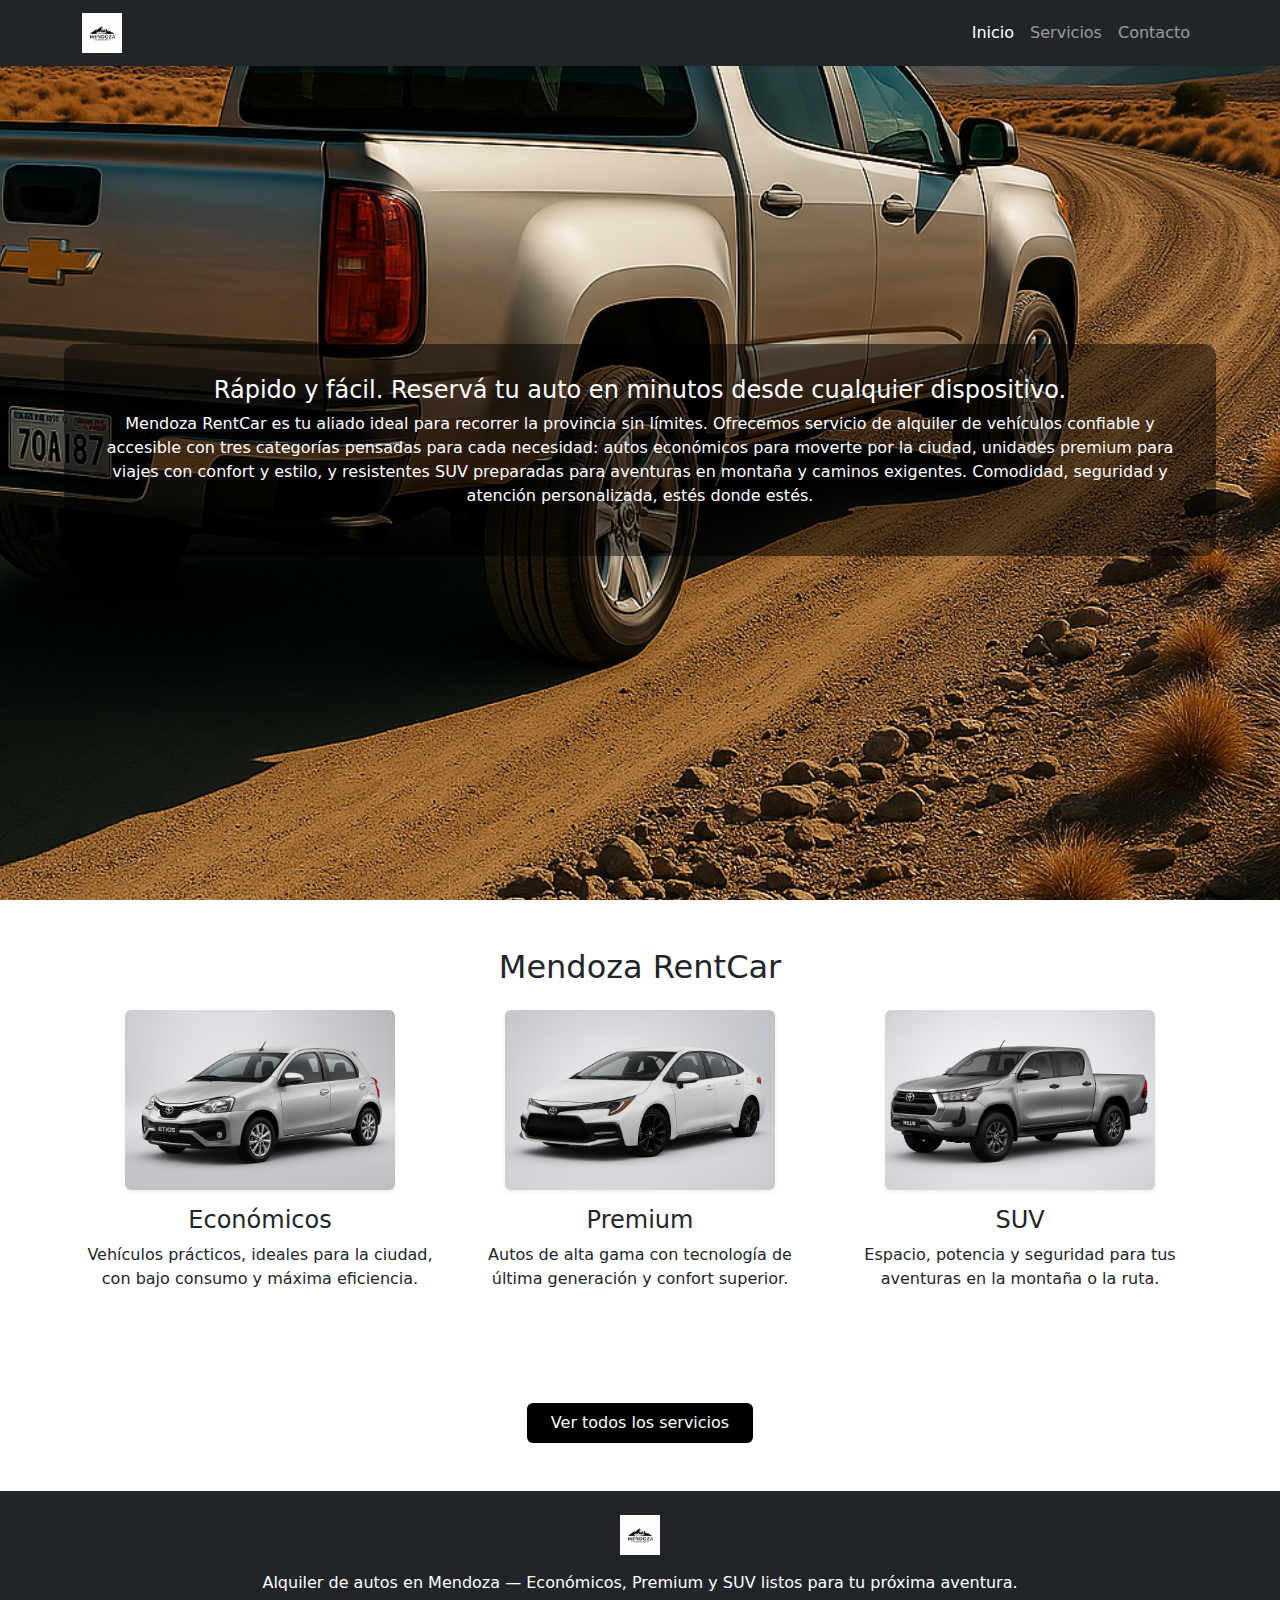
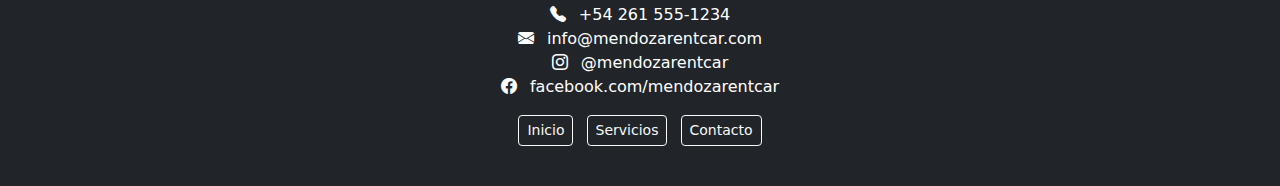
<file: index.html>
<!DOCTYPE html>
<html lang="en">
<head>
    <meta charset="UTF-8">
    <meta name="viewport" content="width=device-width, initial-scale=1.0">
   <link rel="stylesheet" href="styles/css/bootstrap.min.css">
<link rel="stylesheet" href="styles.css">
<link rel="stylesheet" href="https://cdn.jsdelivr.net/npm/bootstrap-icons@1.10.5/font/bootstrap-icons.css">
    <title>MendozaRentcar</title>
</head>
<body>
  <nav class="navbar navbar-expand-lg navbar-dark bg-dark fixed-top">
    <div class="container">
      <a class="navbar-brand" href="#">
  <img src="img\logo.png" alt="MendozaRentcar" style="height: 40px;">
</a>
      <button class="navbar-toggler" type="button" data-bs-toggle="collapse" data-bs-target="#navbarNav">
        <span class="navbar-toggler-icon"></span>
      </button>
      <div class="collapse navbar-collapse" id="navbarNav">
        <ul class="navbar-nav ms-auto">
          <li class="nav-item"><a class="nav-link active" href="#">Inicio</a></li>
          <li class="nav-item"><a class="nav-link" href="servicios.html">Servicios</a></li>
          <li class="nav-item"><a class="nav-link" href="contacto.html">Contacto</a></li>
        </ul>
      </div>
    </div>
  </nav>
  <main>
   <section class="hero-banner">
  <div class="hero-text">
    <h4>Rápido y fácil. Reservá tu auto en minutos desde cualquier dispositivo.</h4>
    <p>Mendoza RentCar es tu aliado ideal para recorrer la provincia sin límites. Ofrecemos servicio de alquiler de vehículos confiable y accesible con tres categorías pensadas para cada necesidad: autos económicos para moverte por la ciudad, unidades premium para viajes con confort y estilo, y resistentes SUV preparadas para aventuras en montaña y caminos exigentes. Comodidad, seguridad y atención personalizada, estés donde estés.
</p>
  </div>

</section>

 <section class="container py-5">
  <h2 class="text-center mb-4">Mendoza RentCar</h2>
  <div class="row">
    <div class="col-md-4 text-center mb-4">
      <img src="img\economico.png" alt="Económicos" class="img-fluid rounded shadow-sm mb-3" style="height: 180px; object-fit: cover;">
      <h4>Económicos</h4>
      <p>Vehículos prácticos, ideales para la ciudad, con bajo consumo y máxima eficiencia.</p>
    </div>

    <div class="col-md-4 text-center mb-4">
      <img src="img\premium.png" alt="Premium" class="img-fluid rounded shadow-sm mb-3" style="height: 180px; object-fit: cover;">
      <h4>Premium</h4>
      <p>Autos de alta gama con tecnología de última generación y confort superior.</p>
    </div>

    <div class="col-md-4 text-center mb-4">
      <img src="img\suv.png" alt="SUV" class="img-fluid rounded shadow-sm mb-3" style="height: 180px; object-fit: cover;">
      <h4>SUV</h4>
      <p>Espacio, potencia y seguridad para tus aventuras en la montaña o la ruta.</p>
    </div>
  </div>
</section>
<div class="text-center mt-4">
    <a href="servicios.html" class="btn boton-negro px-4 py-2">Ver todos los servicios</a>

  </div>
</section>

</main>
<footer class="bg-dark text-white py-4 mt-5">
  <div class="container text-center">
    
    <img src="img/logo.png" alt="Mendoza RentCar" style="height: 40px;" class="mb-3">

    <p class="mb-2">Alquiler de autos en Mendoza — Económicos, Premium y SUV listos para tu próxima aventura.</p>

   
<div class="mb-3">
  <p class="mb-1">
    <i class="bi bi-telephone-fill me-2"></i> +54 261 555-1234<br>
    <i class="bi bi-envelope-fill me-2"></i>
    <a href="mailto:info@mendozarentcar.com" class="text-white text-decoration-none">info@mendozarentcar.com</a><br>
    <i class="bi bi-instagram me-2"></i>
    <a href="https://instagram.com/mendozarentcar" class="text-white text-decoration-none" target="_blank">@mendozarentcar</a><br>
    <i class="bi bi-facebook me-2"></i>
    <a href="https://facebook.com/mendozarentcar" class="text-white text-decoration-none" target="_blank">facebook.com/mendozarentcar</a>
  </p>
</div>

<div class="mb-3">
  <a href="index.html" class="btn btn-outline-light btn-sm mx-1">Inicio</a>
  <a href="servicios.html" class="btn btn-outline-light btn-sm mx-1">Servicios</a>
  <a href="contacto.html" class="btn btn-outline-light btn-sm mx-1">Contacto</a>
</div>
    
  </div>
</footer>




</body>
</html>
</file>
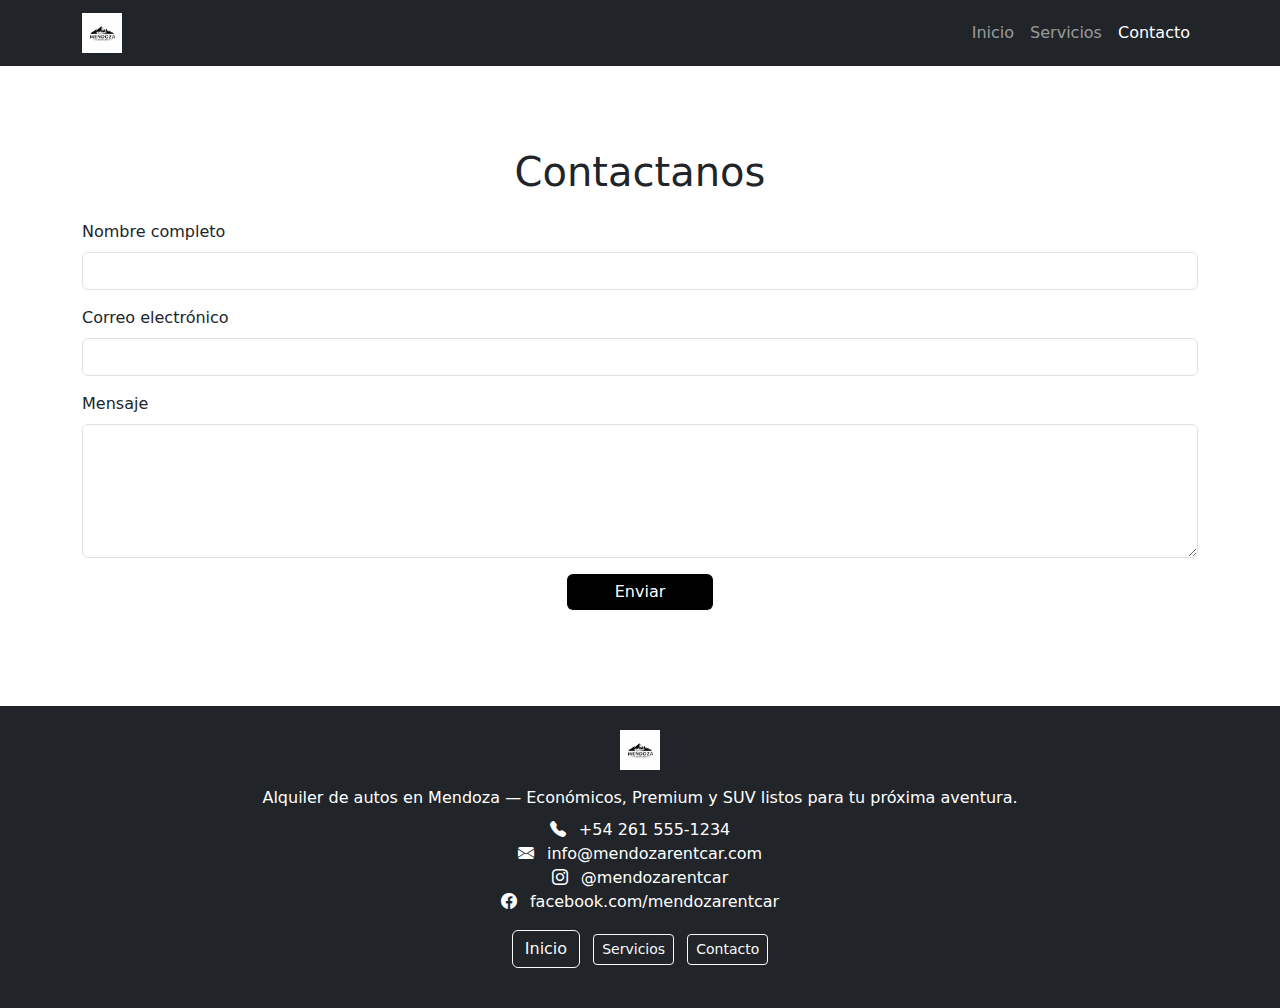
<file: contacto.html>
<!DOCTYPE html>
<html lang="es">
<head>
  <meta charset="UTF-8" />
  <title>Contacto - Mendoza RentCar</title>
  <meta name="viewport" content="width=device-width, initial-scale=1" />
  <link rel="stylesheet" href="styles/css/bootstrap.min.css" />
  <link rel="stylesheet" href="styles.css" />
  <link rel="stylesheet" href="https://cdn.jsdelivr.net/npm/bootstrap-icons@1.10.5/font/bootstrap-icons.css" />
</head>

<body>
  <nav class="navbar navbar-expand-lg navbar-dark bg-dark fixed-top">
    <div class="container">
      <a class="navbar-brand" href="index.html">
        <img src="img/logo.png" alt="AutoFlex Logo" style="height: 40px;">
      </a>
      <button class="navbar-toggler" type="button" data-bs-toggle="collapse" data-bs-target="#navbarNav">
        <span class="navbar-toggler-icon"></span>
      </button>
      <div class="collapse navbar-collapse" id="navbarNav">
        <ul class="navbar-nav ms-auto">
          <li class="nav-item"><a class="nav-link" href="index.html">Inicio</a></li>
          <li class="nav-item"><a class="nav-link" href="servicios.html">Servicios</a></li>
          <li class="nav-item"><a class="nav-link active" href="contacto.html">Contacto</a></li>
        </ul>
      </div>
    </div>
  </nav>

  <main class="separador-navbar">
    <section class="container py-5">
      <h1 class="text-center mb-4">Contactanos</h1>

      <form action="mailto:tucorreo@ejemplo.com" method="post" enctype="text/plain">
        <div class="mb-3">
          <label for="nombre" class="form-label">Nombre completo</label>
          <input type="text" id="nombre" name="nombre" class="form-control" required>
        </div>

        <div class="mb-3">
          <label for="email" class="form-label">Correo electrónico</label>
          <input type="email" id="email" name="email" class="form-control" required>
        </div>

        <div class="mb-3">
          <label for="mensaje" class="form-label">Mensaje</label>
          <textarea id="mensaje" name="mensaje" rows="5" class="form-control" required></textarea>
        </div>

        <div class="text-center">
          <button type="submit" class="btn boton-negro btn-primary px-5 style">Enviar</button>
        </div>
      </form>
    </section>

    <footer class="bg-dark text-white py-4 mt-5">
      <div class="container text-center">
        <img src="img/logo.png" alt="Mendoza RentCar" style="height: 40px;" class="mb-3">
        <p class="mb-2">Alquiler de autos en Mendoza — Económicos, Premium y SUV listos para tu próxima aventura.</p>

        <div class="mb-3">
          <p class="mb-1">
            <i class="bi bi-telephone-fill me-2"></i> +54 261 555-1234<br>
            <i class="bi bi-envelope-fill me-2"></i>
            <a href="mailto:info@mendozarentcar.com" class="text-white text-decoration-none">info@mendozarentcar.com</a><br>
            <i class="bi bi-instagram me-2"></i>
            <a href="https://instagram.com/mendozarentcar" class="text-white text-decoration-none" target="_blank">@mendozarentcar</a><br>
            <i class="bi bi-facebook me-2"></i>
            <a href="https://facebook.com/mendozarentcar" class="text-white text-decoration-none" target="_blank">facebook.com/mendozarentcar</a>
          </p>
        </div>

        <div class="mb-3">
          <a href="index.html" class="btn btn-outline-light  mx-1">Inicio</a>
          <a href="servicios.html" class="btn btn-outline-light btn-sm mx-1">Servicios</a>
          <a href="contacto.html" class="btn btn-outline-light btn-sm mx-1">Contacto</a>
        </div>

        
      </div>
    </footer>
  </main>
</body>
</html>
</file>
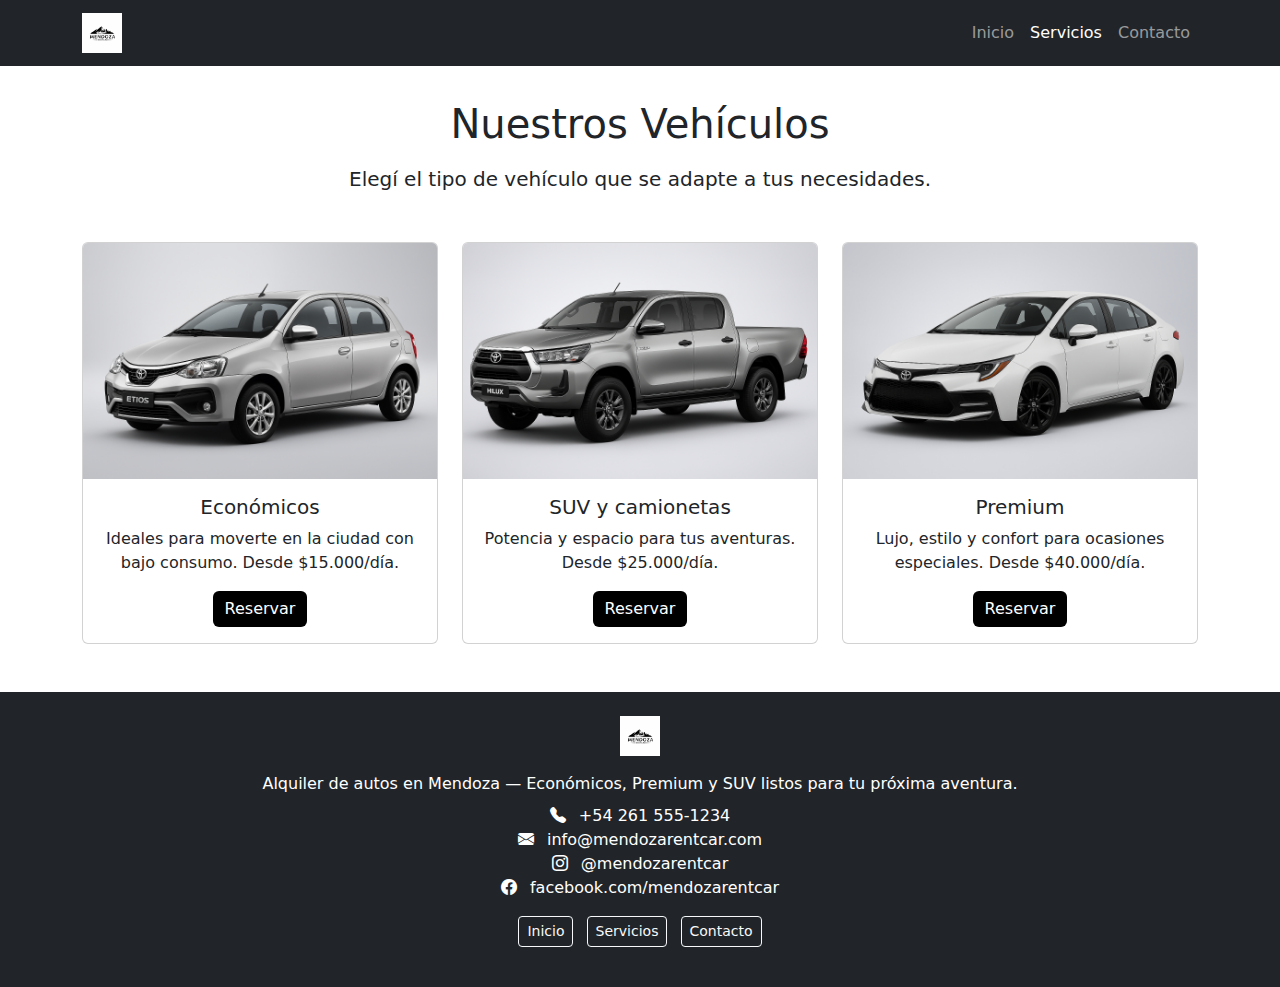
<file: servicios.html>
<!DOCTYPE html>
<html lang="es">
<head>
  <meta charset="UTF-8" />
  <title>Servicios - Mendoza RentCar</title>
  <meta name="viewport" content="width=device-width, initial-scale=1" />
  <link rel="stylesheet" href="styles/css/bootstrap.min.css" />
  <link rel="stylesheet" href="styles.css" />
  <link rel="stylesheet" href="https://cdn.jsdelivr.net/npm/bootstrap-icons@1.10.5/font/bootstrap-icons.css" />
</head>
<body>

  <nav class="navbar navbar-expand-lg navbar-dark bg-dark fixed-top">
    <div class="container">
      <a class="navbar-brand" href="index.html">
        <img src="img/logo.png" alt="AutoFlex Logo" style="height: 40px;">
      </a>
      <button class="navbar-toggler" type="button" data-bs-toggle="collapse" data-bs-target="#navbarNav">
        <span class="navbar-toggler-icon"></span>
      </button>
      <div class="collapse navbar-collapse" id="navbarNav">
        <ul class="navbar-nav ms-auto">
          <li class="nav-item"><a class="nav-link" href="index.html">Inicio</a></li>
          <li class="nav-item"><a class="nav-link active" href="servicios.html">Servicios</a></li>
          <li class="nav-item"><a class="nav-link" href="contacto.html">Contacto</a></li>
        </ul>
      </div>
    </div>
  </nav>

  <main class="container separador-navbar">
  <div class="text-center mb-5">
    <h1 class="mb-3">Nuestros Vehículos</h1>
    <p class="lead">Elegí el tipo de vehículo que se adapte a tus necesidades.</p>
  </div>

  <!--productos-->
  <div class="row g-4">
    <div class="col-md-4">
      <div class="card h-100">
        <img src="img/economico.png" class="card-img-top" alt="Auto económico">
        <div class="card-body text-center">
          <h5 class="card-title">Económicos</h5>
          <p class="card-text">Ideales para moverte en la ciudad con bajo consumo. Desde $15.000/día.</p>
          <a href="contacto.html" class="btn boton-negro">Reservar</a>
        </div>
      </div>
    </div>

    <div class="col-md-4">
      <div class="card h-100">
        <img src="img/suv.png" class="card-img-top" alt="SUV">
        <div class="card-body text-center">
          <h5 class="card-title">SUV y camionetas</h5>
          <p class="card-text">Potencia y espacio para tus aventuras. Desde $25.000/día.</p>
          <a href="contacto.html" class="btn boton-negro">Reservar</a>
        </div>
      </div>
    </div>

    <div class="col-md-4">
      <div class="card h-100">
        <img src="img/premium.png" class="card-img-top" alt="Auto premium">
        <div class="card-body text-center">
          <h5 class="card-title">Premium</h5>
          <p class="card-text">Lujo, estilo y confort para ocasiones especiales. Desde $40.000/día.</p>
          <a href="contacto.html" class="btn boton-negro">Reservar</a>
        </div>
      </div>
    </div>
  </div>
</main>



  <footer class="bg-dark text-white py-4 mt-5">
    <div class="container text-center">
      <img src="img/logo.png" alt="Mendoza RentCar" style="height: 40px;" class="mb-3">
      <p class="mb-2">Alquiler de autos en Mendoza — Económicos, Premium y SUV listos para tu próxima aventura.</p>

      <div class="mb-3">
        <p class="mb-1">
          <i class="bi bi-telephone-fill me-2"></i> +54 261 555-1234<br>
          <i class="bi bi-envelope-fill me-2"></i>
          <a href="mailto:info@mendozarentcar.com" class="text-white text-decoration-none">info@mendozarentcar.com</a><br>
          <i class="bi bi-instagram me-2"></i>
          <a href="https://instagram.com/mendozarentcar" class="text-white text-decoration-none" target="_blank">@mendozarentcar</a><br>
          <i class="bi bi-facebook me-2"></i>
          <a href="https://facebook.com/mendozarentcar" class="text-white text-decoration-none" target="_blank">facebook.com/mendozarentcar</a>
        </p>
      </div>

      <div class="mb-3">
        <a href="index.html" class="btn btn-outline-light btn-sm mx-1">Inicio</a>
        <a href="servicios.html" class="btn btn-outline-light btn-sm mx-1">Servicios</a>
        <a href="contacto.html" class="btn btn-outline-light btn-sm mx-1">Contacto</a>
      </div>

      
    </div>
  </footer>

</body>
</html>
</file>
<file: styles.css>
.hero-banner {
  width: 100%;
  height: 100vh;
  background-image: url('img/portada.jpg');

  background-size: cover;
  background-position: center bottom;
  display: flex;
  align-items: center;
  justify-content: center;
  position: relative;
}

.hero-text {
  background-color: rgba(0, 0, 0, 0.5);
  color: #fff;
  padding: 2rem;
  border-radius: 12px;
  text-align: center;
  max-width: 90%;
}

.banner-box {
  display: flex;
  justify-content: center;
  margin-top: 100px;
}

.banner-content {
  position: relative;
  width: 100%;
  max-width: 600px;
  max-height: 400px;
  border-radius: 10px;
  overflow: hidden;
  box-shadow: 0 0 10px rgba(0, 0, 0, 0.2);
}

.banner-content img {
  width: 100%;
  height: auto;
  display: block;
  filter: brightness(80%);
}

.banner-text {
  position: absolute;
  top: 50%;
  left: 50%;
  transform: translate(-70%, -70%);
  color: #fff;
  text-align: center;
  padding: 1.5rem;
  background-color: rgba(0, 0, 0, 0.5);
  border-radius: 10px;
  max-width: 90%;
}
/*---como solucionar el problema del encuadre de la camioneta?---*/
.hero-banner {
  background-size: auto 150%;
  background-position: center 75%;
}
html {
  scroll-behavior: smooth;
}
.boton-negro {
  background-color:  black;
  color: white;
  border: none;
}
.separador-navbar {
  padding-top: 100px;
}
</file>
